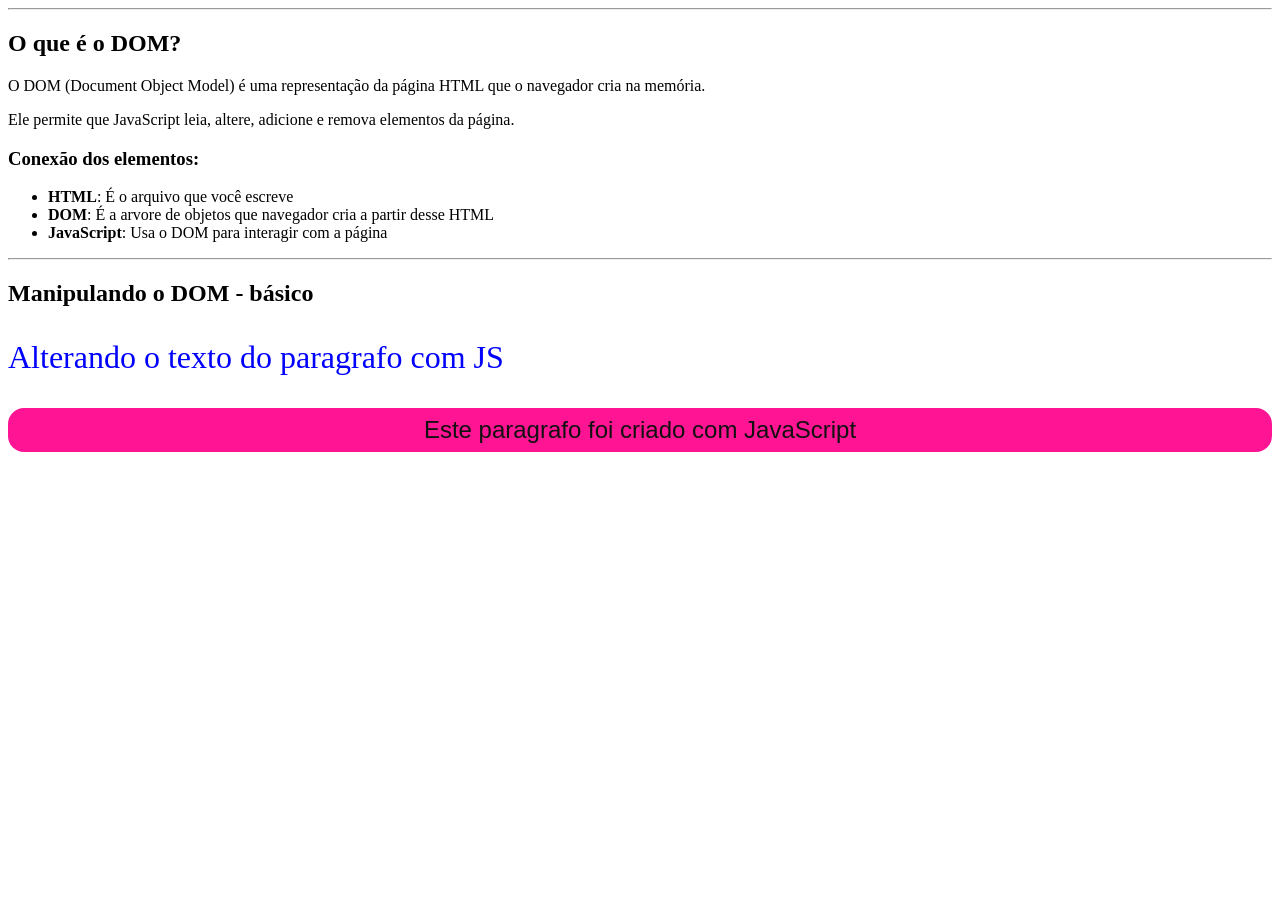
<file: inicio-dom.html>
<!DOCTYPE html>
<html lang="pt-br">

<head>
  <meta charset="UTF-8">
  <meta name="viewport" content="width=device-width, initial-scale=1.0">
  <title>Manipulando o DOM</title>
</head>

<body>
  <h1 id="titulo">Conhecendo o DOM</h1>
  <hr>
  <h2>O que é o DOM?</h2>
  <p>O DOM (Document Object Model) é uma representação da página HTML que o navegador cria na memória.</p>

  <p>Ele permite que JavaScript leia, altere, adicione e remova elementos da página.</p>

  <h3>Conexão dos elementos: </h3>
  <ul>
    <li><strong>HTML</strong>: É o arquivo que você escreve</li>
    <li><strong>DOM</strong>: É a arvore de objetos que navegador cria a partir desse HTML</li>
    <li><strong>JavaScript</strong>: Usa o DOM para interagir com a página</li>
  </ul>

  <hr>

  <h2>Manipulando o DOM - básico</h2>
  <p id="paragrafo">Trabalhar com JavaScript é muito divertido</p>

  <script src="inicio-dom.js"></script>
</body>

</html>
</file>
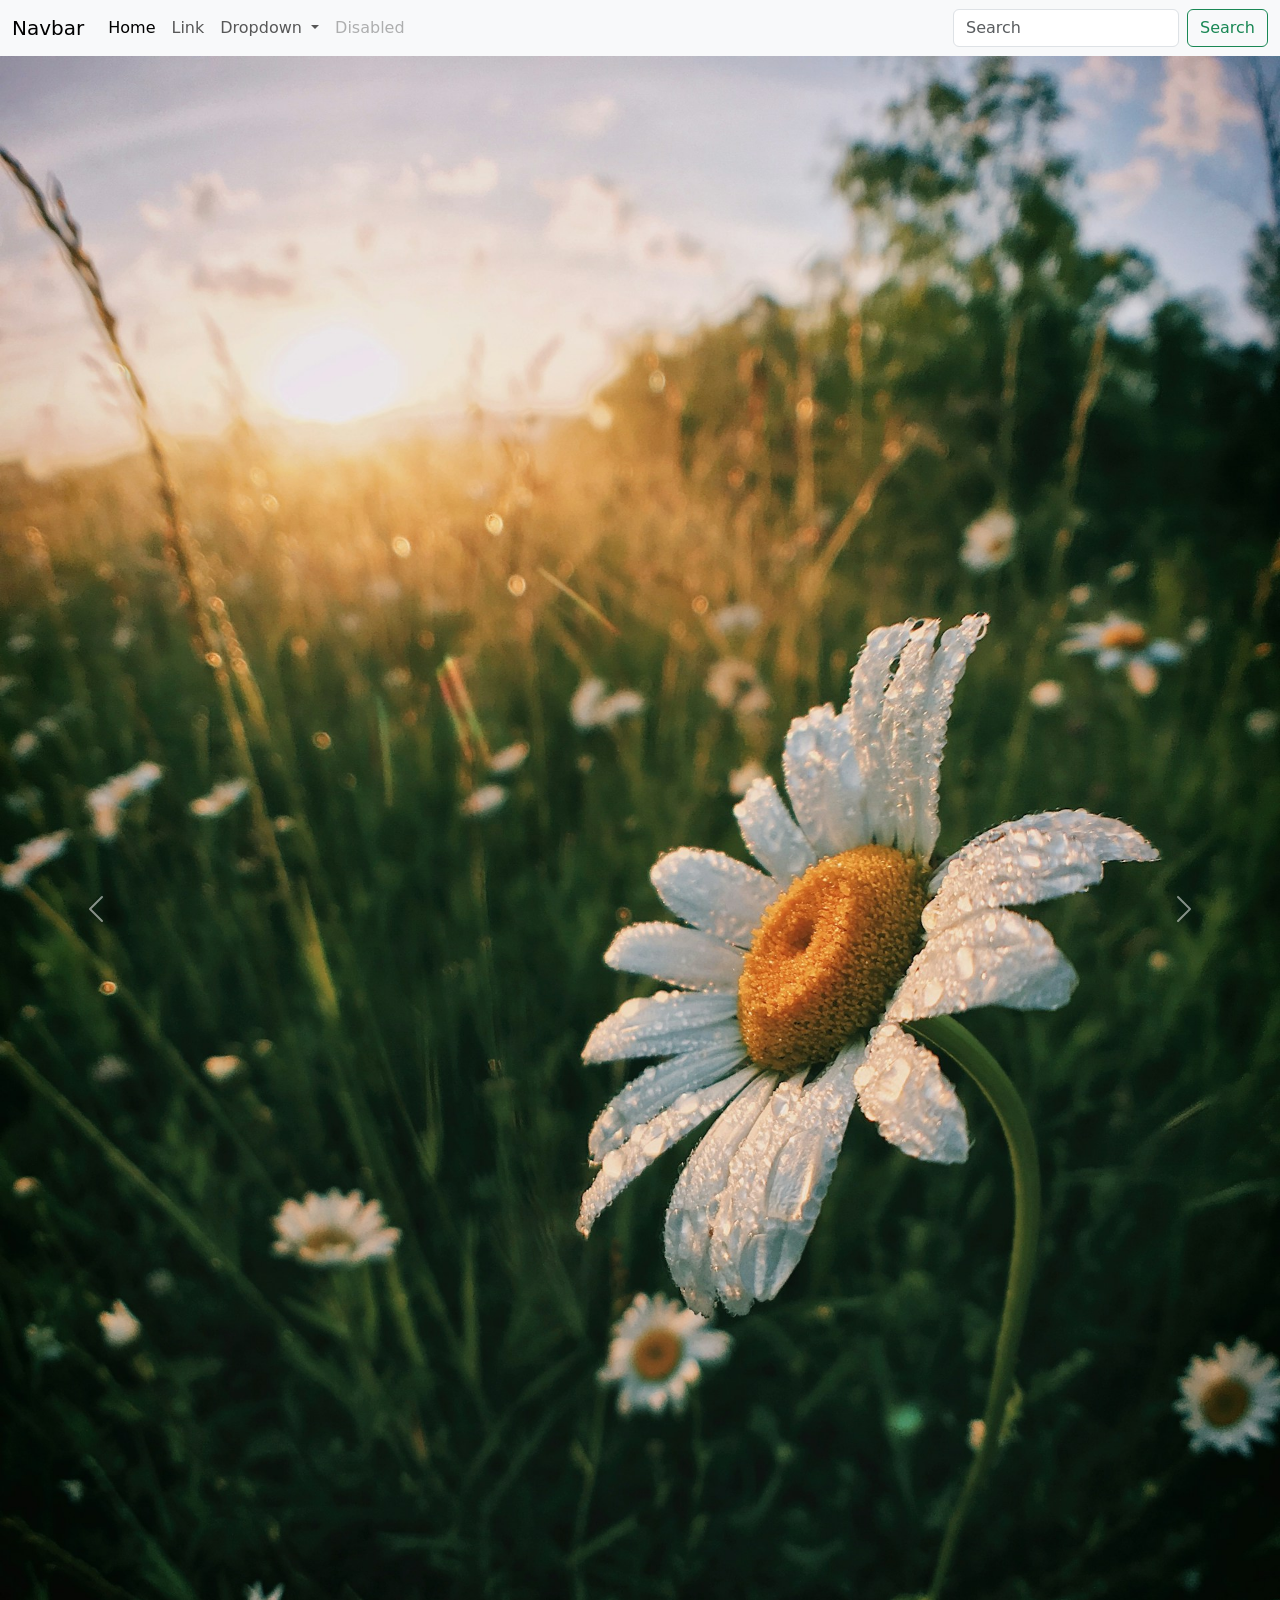
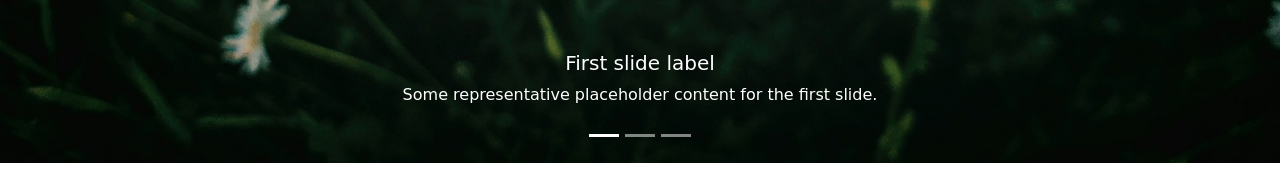
<file: teste.html>
<!doctype html>
<html lang="en">
  <head>
    <meta charset="utf-8" />
    <meta name="viewport" content="width=device-width, initial-scale=1" />
    <title>Bootstrap demo</title>
    <link
      href="https://cdn.jsdelivr.net/npm/bootstrap@5.3.8/dist/css/bootstrap.min.css"
      rel="stylesheet"
      integrity="sha384-sRIl4kxILFvY47J16cr9ZwB07vP4J8+LH7qKQnuqkuIAvNWLzeN8tE5YBujZqJLB"
      crossorigin="anonymous"
    />
  </head>

  <body>
    <nav class="navbar navbar-expand-lg bg-body-tertiary">
      <div class="container-fluid">
        <a class="navbar-brand" href="#">Navbar</a>
        <button
          class="navbar-toggler"
          type="button"
          data-bs-toggle="collapse"
          data-bs-target="#navbarSupportedContent"
          aria-controls="navbarSupportedContent"
          aria-expanded="false"
          aria-label="Toggle navigation"
        >
          <span class="navbar-toggler-icon"></span>
        </button>
        <div class="collapse navbar-collapse" id="navbarSupportedContent">
          <ul class="navbar-nav me-auto mb-2 mb-lg-0">
            <li class="nav-item">
              <a class="nav-link active" aria-current="page" href="#">Home</a>
            </li>
            <li class="nav-item">
              <a class="nav-link" href="#">Link</a>
            </li>
            <li class="nav-item dropdown">
              <a
                class="nav-link dropdown-toggle"
                href="#"
                role="button"
                data-bs-toggle="dropdown"
                aria-expanded="false"
              >
                Dropdown
              </a>
              <ul class="dropdown-menu">
                <li><a class="dropdown-item" href="#">Action</a></li>
                <li><a class="dropdown-item" href="#">Another action</a></li>
                <li><hr class="dropdown-divider" /></li>
                <li>
                  <a class="dropdown-item" href="#">Something else here</a>
                </li>
              </ul>
            </li>
            <li class="nav-item">
              <a class="nav-link disabled" aria-disabled="true">Disabled</a>
            </li>
          </ul>
          <form class="d-flex" role="search">
            <input
              class="form-control me-2"
              type="search"
              placeholder="Search"
              aria-label="Search"
            />
            <button class="btn btn-outline-success" type="submit">
              Search
            </button>
          </form>
        </div>
      </div>
    </nav>

    <main>
      <div id="carouselExampleCaptions" class="carousel slide">
        <div class="carousel-indicators">
          <button
            type="button"
            data-bs-target="#carouselExampleCaptions"
            data-bs-slide-to="0"
            class="active"
            aria-current="true"
            aria-label="Slide 1"
          ></button>
          <button
            type="button"
            data-bs-target="#carouselExampleCaptions"
            data-bs-slide-to="1"
            aria-label="Slide 2"
          ></button>
          <button
            type="button"
            data-bs-target="#carouselExampleCaptions"
            data-bs-slide-to="2"
            aria-label="Slide 3"
          ></button>
        </div>
        <div class="carousel-inner">
          <div class="carousel-item active">
            <img
              src="./assets/imagem-manha.jpg"
              class="d-block w-100"
              alt="..."
            />
            <div class="carousel-caption d-none d-md-block">
              <h5>First slide label</h5>
              <p>
                Some representative placeholder content for the first slide.
              </p>
            </div>
          </div>
          <div class="carousel-item">
            <img
              src="./assets/imagem-noite.jpg"
              class="d-block w-100"
              alt="..."
            />

            <div class="carousel-caption d-none d-md-block">
              <h5>Second slide label</h5>
              <p>
                Some representative placeholder content for the second slide.
              </p>
            </div>
          </div>
          <div class="carousel-item">
            <img
              src="./assets/imagem-tarde.jpg"
              class="d-block w-100"
              alt="..."
            />
            <div class="carousel-caption d-none d-md-block">
              <h5>Third slide label</h5>
              <p>
                Some representative placeholder content for the third slide.
              </p>
            </div>
          </div>
        </div>
        <button
          class="carousel-control-prev"
          type="button"
          data-bs-target="#carouselExampleCaptions"
          data-bs-slide="prev"
        >
          <span class="carousel-control-prev-icon" aria-hidden="true"></span>
          <span class="visually-hidden">Previous</span>
        </button>
        <button
          class="carousel-control-next"
          type="button"
          data-bs-target="#carouselExampleCaptions"
          data-bs-slide="next"
        >
          <span class="carousel-control-next-icon" aria-hidden="true"></span>
          <span class="visually-hidden">Next</span>
        </button>
      </div>
    </main>

    <footer>
      <p></p>
    </footer>
    <script
      src="https://cdn.jsdelivr.net/npm/@popperjs/core@2.11.8/dist/umd/popper.min.js"
      integrity="sha384-I7E8VVD/ismYTF4hNIPjVp/Zjvgyol6VFvRkX/vR+Vc4jQkC+hVqc2pM8ODewa9r"
      crossorigin="anonymous"
    ></script>
    <script
      src="https://cdn.jsdelivr.net/npm/bootstrap@5.3.8/dist/js/bootstrap.min.js"
      integrity="sha384-G/EV+4j2dNv+tEPo3++6LCgdCROaejBqfUeNjuKAiuXbjrxilcCdDz6ZAVfHWe1Y"
      crossorigin="anonymous"
    ></script>
  </body>
</html>
</file>
